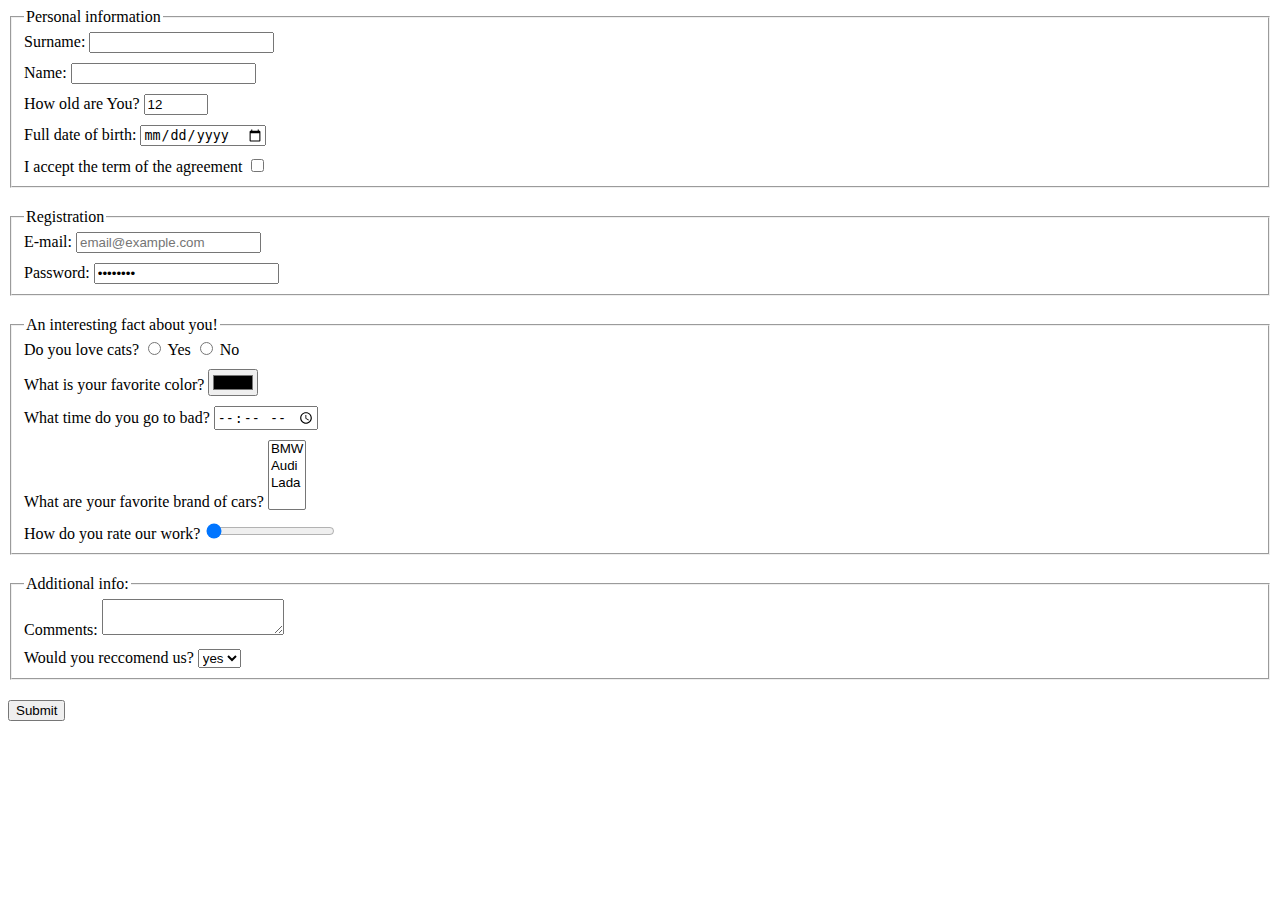
<file: index.html>
<!DOCTYPE html><html lang="en"><head><meta charset="UTF-8"><meta name="viewport" content="width=device-width,user-scalable=no, initial-scale=1.0, maximum-scale=1.0, minimum-scale=1.0"><meta http-equiv="X-UA-Compatible" content="ie=edge"><title>HTML Form</title><link rel="stylesheet" href="style.f8f7fa9e.css"></head><body> <script type="text/javascript" src="main.e97352c4.js"></script> <form action="https://mate-academy-form-lesson.herokuapp.com/create-application" method="post"> <div class="form-block"> <fieldset> <legend>Personal information</legend> <div class="form-field"> <label> Surname: <input type="text" name="surname" autocomplete="off"> </label> </div> <div class="form-field"> <label> Name: <input type="name" name="name" autocomplete="off"> </label> </div> <div class="form-field"> <label> How old are You? <input type="number" value="12" min="1" max="100" name="age" autocomplete="off"> </label> </div> <div class="form-field"> <label> Full date of birth: <input type="date" name="dateOfBirth" autocomplete="off"> </label> </div> <div class="form-field"> <label> I accept the term of the agreement <input type="checkbox" name="agreement"> </label> </div> </fieldset> </div> <div class="form-block"> <fieldset> <legend>Registration</legend> <div class="form-field"> <label> E-mail: <input type="email" name="email" placeholder="email@example.com" autocomplete="off"> </label> </div> <div class="form-field"> <label> Password: <input type="password" value="password" name="password" autocomplete="off"> </label> </div> </fieldset> </div> <div class="form-block"> <fieldset> <legend>An interesting fact about you!</legend> <div class="form-field"> <label> Do you love cats? <label> <input type="radio" name="yes" value="Yes"> Yes </label> <label> <input type="radio" name="no" value="No"> No </label> </label> </div> <div class="form-field"> <label> What is your favorite color? <input type="color" name="color"> </label> </div> <div class="form-field"> <label> What time do you go to bad? <input type="time" name="time"> </label> </div> <div class="form-field"> <label> What are your favorite brand of cars? <select required multiple size="4"> <option value="BMW">BMW</option> <option value="Audi">Audi</option> <option value="Lada">Lada</option> </select> </label> </div> <div class="form-field"> <label> How do you rate our work? <input type="range" name="rate" value="0"> </label> </div> </fieldset> </div> <div class="form-block"> <fieldset> <legend>Additional info:</legend> <div class="form-field"> <label> Comments: <label> <textarea name="comment" cols="20" rows="2" autocomplete="off">
                </textarea> </label> </label> </div> <div class="form-field"> <label> Would you reccomend us? <label> <select name="reccomend"> <option value="yes">yes</option> <option value="yes">no</option> </select> </label> </label> </div> </fieldset> </div> <button type="submit">Submit</button> </form> </body></html>
</file>
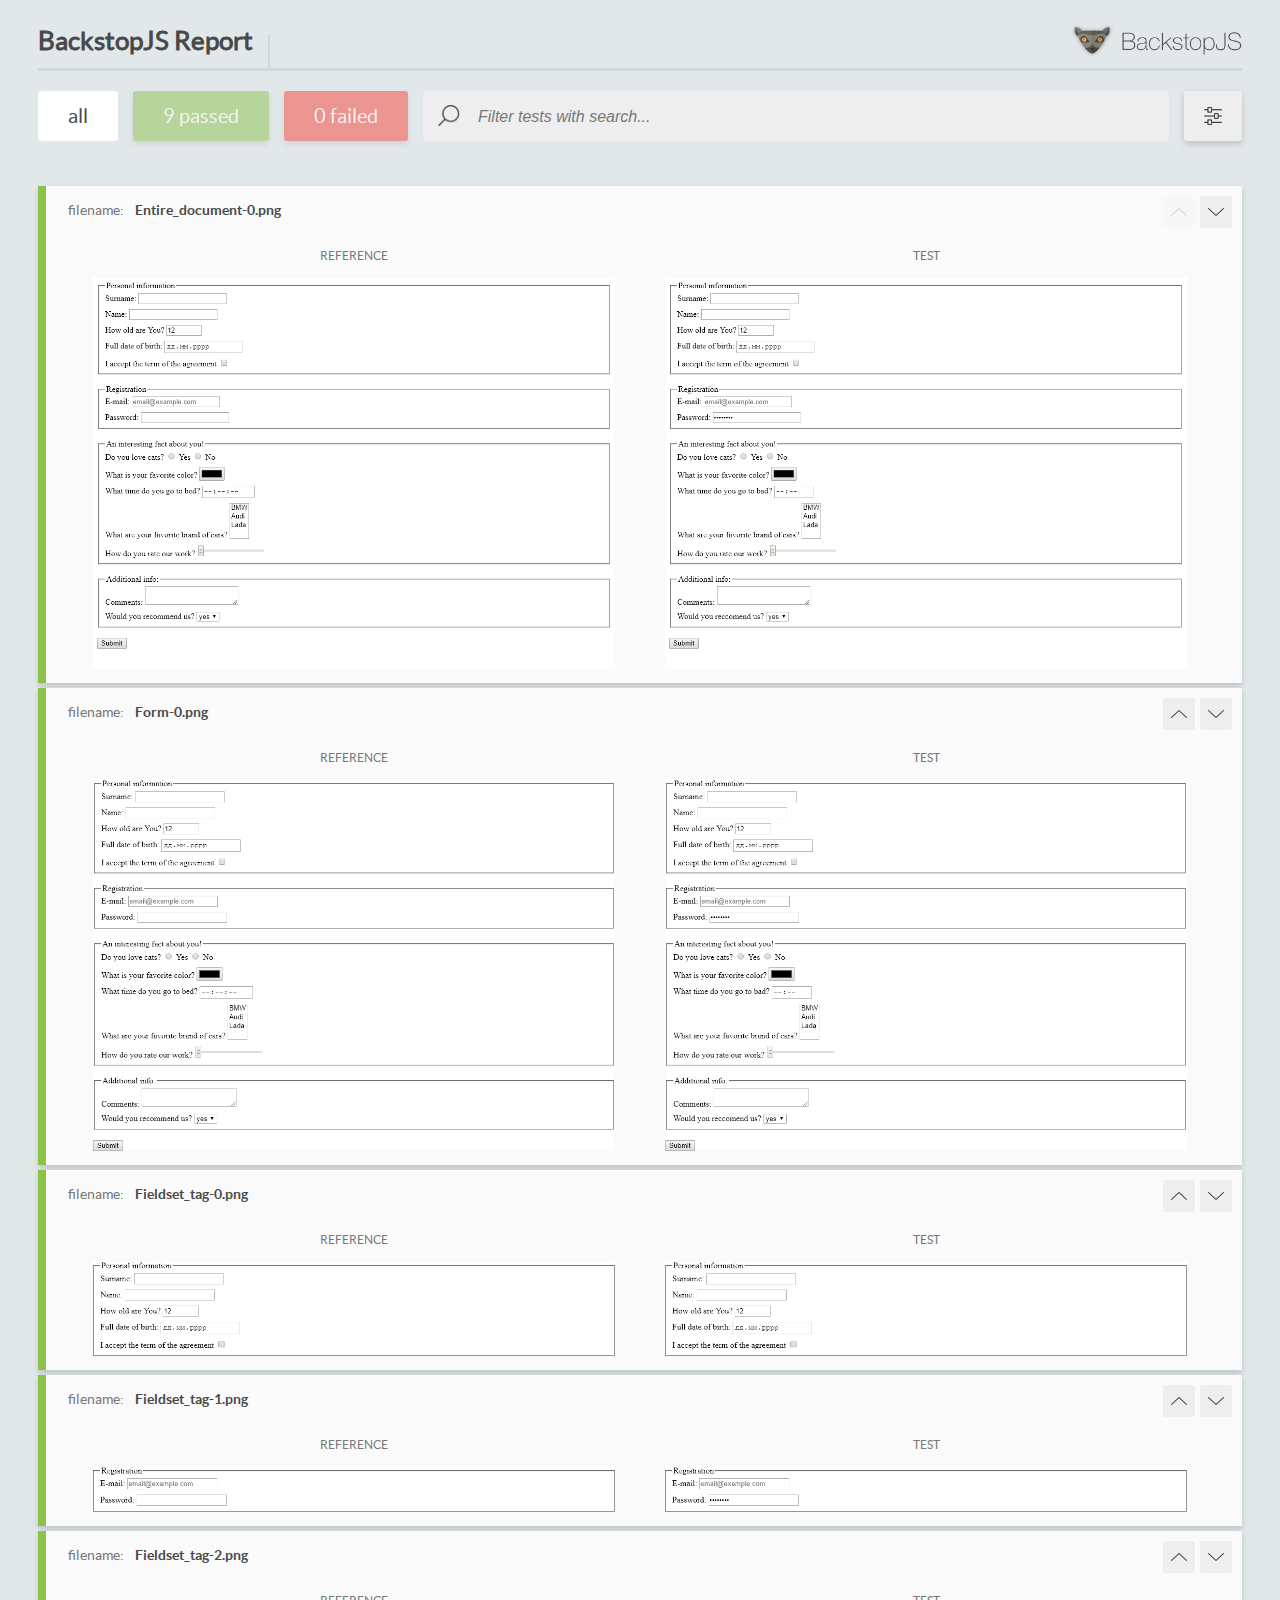
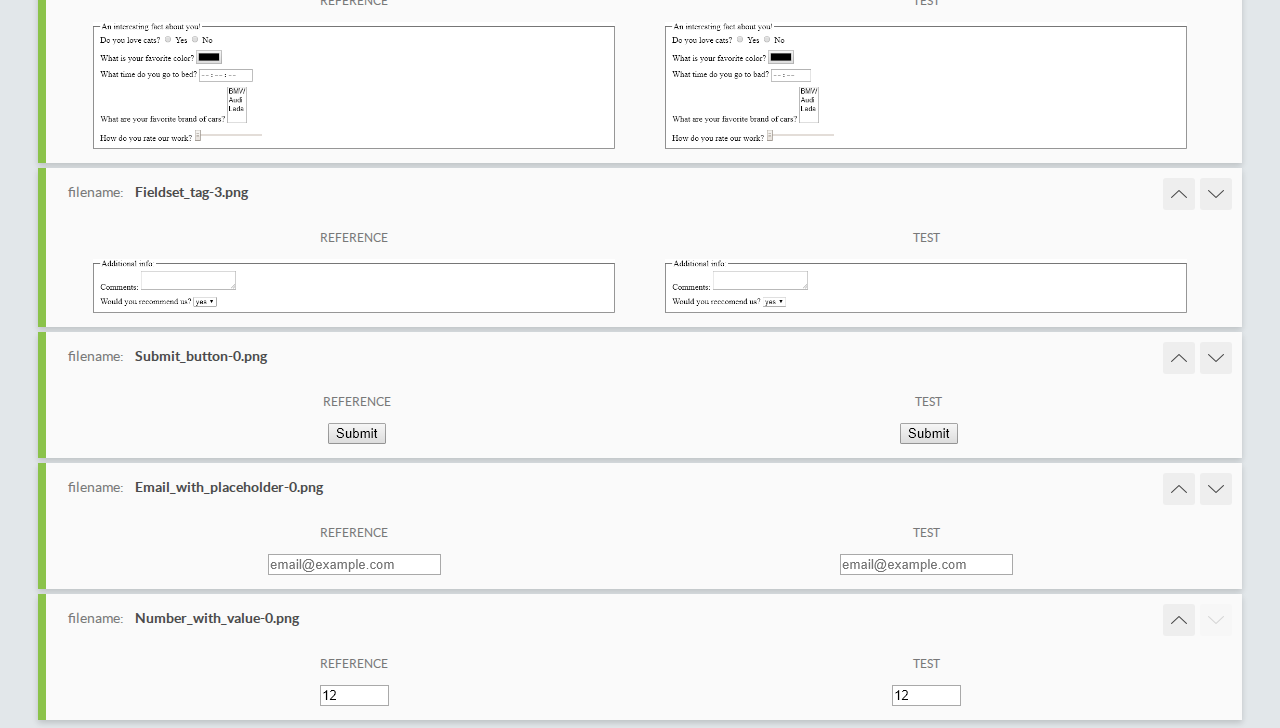
<file: report/html_report/index.html>
<!DOCTYPE html>
<html>
  <head>
    <meta charset="utf-8">
    <title>BackstopJS Report</title>

    <style>
      @font-face {
          font-family: 'latoregular';
          src: url('./assets/fonts/lato-regular-webfont.woff2') format('woff2'),
              url('./assets/fonts/lato-regular-webfont.woff') format('woff');
          font-weight: 400;
          font-style: normal;
      }
      @font-face {
          font-family: 'latobold';
          src: url('./assets/fonts/lato-bold-webfont.woff2') format('woff2'),
              url('./assets/fonts/lato-bold-webfont.woff') format('woff');
          font-weight: 700;
          font-style: normal;
      }

      .ReactModal__Body--open {
          overflow: hidden;
      }
      .ReactModal__Body--open .header {
        display: none;
      }

    </style>
  </head>
  <body style="background-color: #E2E7EA">
    <div id="root">

    </div>
    <script type="text/javascript">
      function report (report) { // eslint-disable-line no-unused-vars
        window.tests = report;
      }
    </script>
    <script type="text/javascript" src="config.js"></script>
    <script type="text/javascript" src="index_bundle.js"></script>
  </body>
</html>
</file>
<file: style.f8f7fa9e.css>
.form-field+.form-field{margin-top:10px}.form-block{margin-bottom:20px}
/*# sourceMappingURL=style.f8f7fa9e.css.map */
</file>
